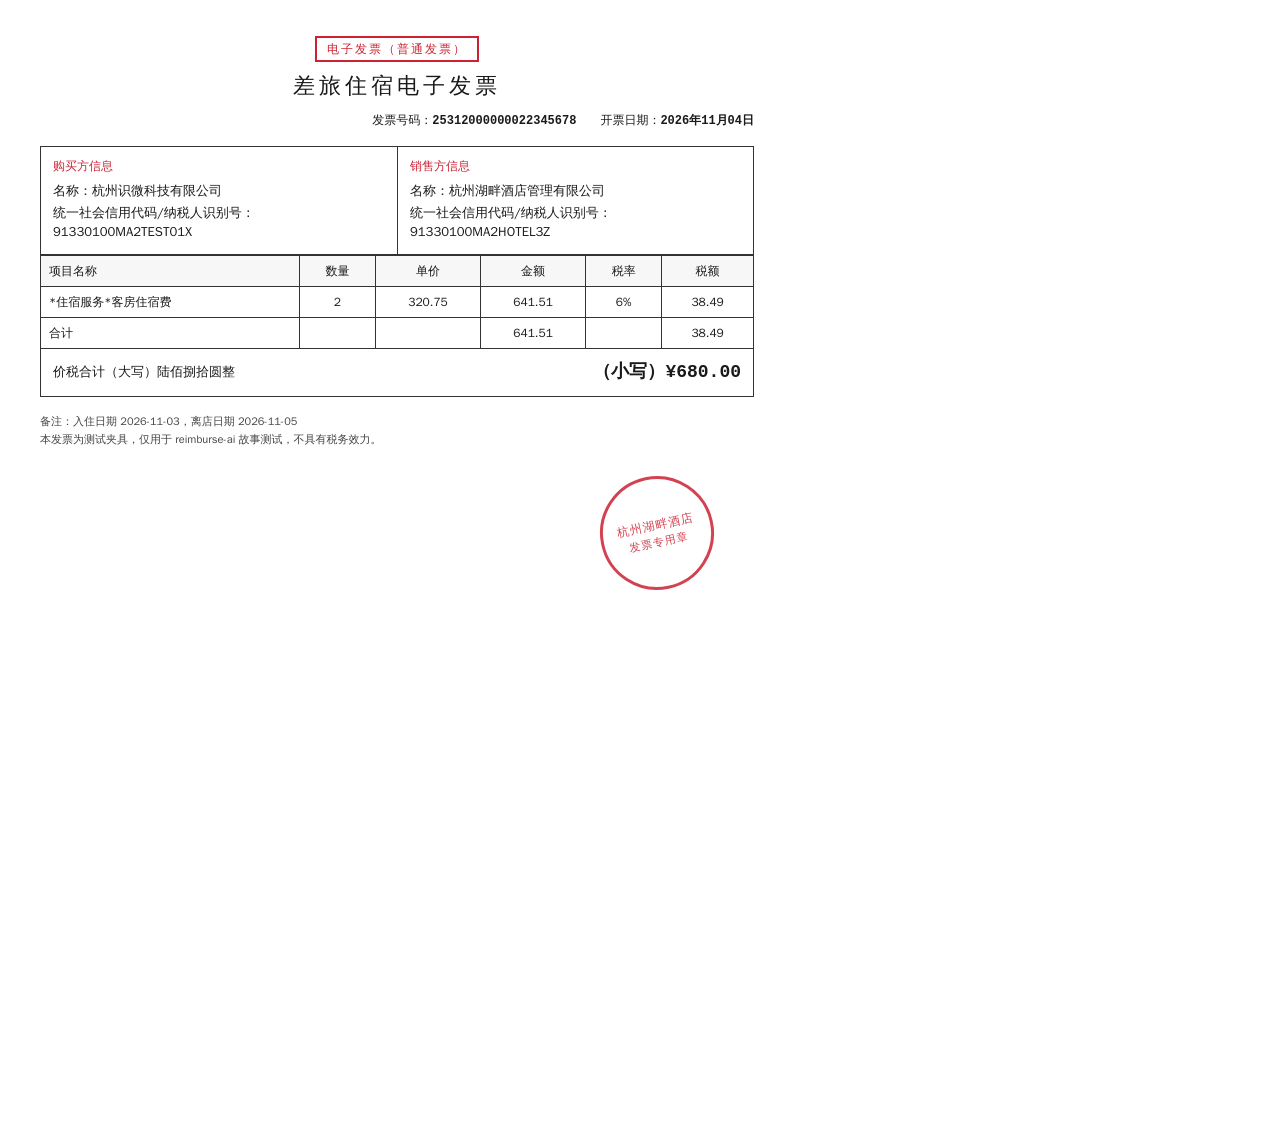
<file: tests/fixtures/invoices/hotel.html>
<!DOCTYPE html>
<html lang="zh-CN">
<head>
  <meta charset="utf-8">
  <title>差旅住宿电子发票</title>
  <link rel="stylesheet" href="invoices.css">
</head>
<body class="invoice">
  <div class="header">
    <div class="badge">电子发票（普通发票）</div>
    <h1>差旅住宿电子发票</h1>
  </div>
  <div class="meta">
    <div>发票号码：<b>25312000000022345678</b></div>
    <div>开票日期：<b>2026年11月04日</b></div>
  </div>
  <div class="parties">
    <div class="party">
      <h2>购买方信息</h2>
      <p>名称：杭州识微科技有限公司</p>
      <p>统一社会信用代码/纳税人识别号：91330100MA2TEST01X</p>
    </div>
    <div class="party">
      <h2>销售方信息</h2>
      <p>名称：杭州湖畔酒店管理有限公司</p>
      <p>统一社会信用代码/纳税人识别号：91330100MA2HOTEL3Z</p>
    </div>
  </div>
  <table class="items">
    <thead>
      <tr>
        <th class="name">项目名称</th>
        <th>数量</th>
        <th>单价</th>
        <th>金额</th>
        <th>税率</th>
        <th>税额</th>
      </tr>
    </thead>
    <tbody>
      <tr>
        <td class="name">*住宿服务*客房住宿费</td>
        <td>2</td>
        <td>320.75</td>
        <td>641.51</td>
        <td>6%</td>
        <td>38.49</td>
      </tr>
    </tbody>
    <tfoot>
      <tr>
        <td class="name">合计</td>
        <td></td>
        <td></td>
        <td>641.51</td>
        <td></td>
        <td>38.49</td>
      </tr>
    </tfoot>
  </table>
  <div class="total">
    <div class="cap">价税合计（大写）陆佰捌拾圆整</div>
    <div class="num">（小写）¥680.00</div>
  </div>
  <div class="notes">
    <p>备注：入住日期 2026-11-03，离店日期 2026-11-05</p>
    <p>本发票为测试夹具，仅用于 reimburse-ai 故事测试，不具有税务效力。</p>
  </div>
  <div class="seal">
    <div class="stamp"><strong>杭州湖畔酒店</strong><span>发票专用章</span></div>
  </div>
</body>
</html>
</file>
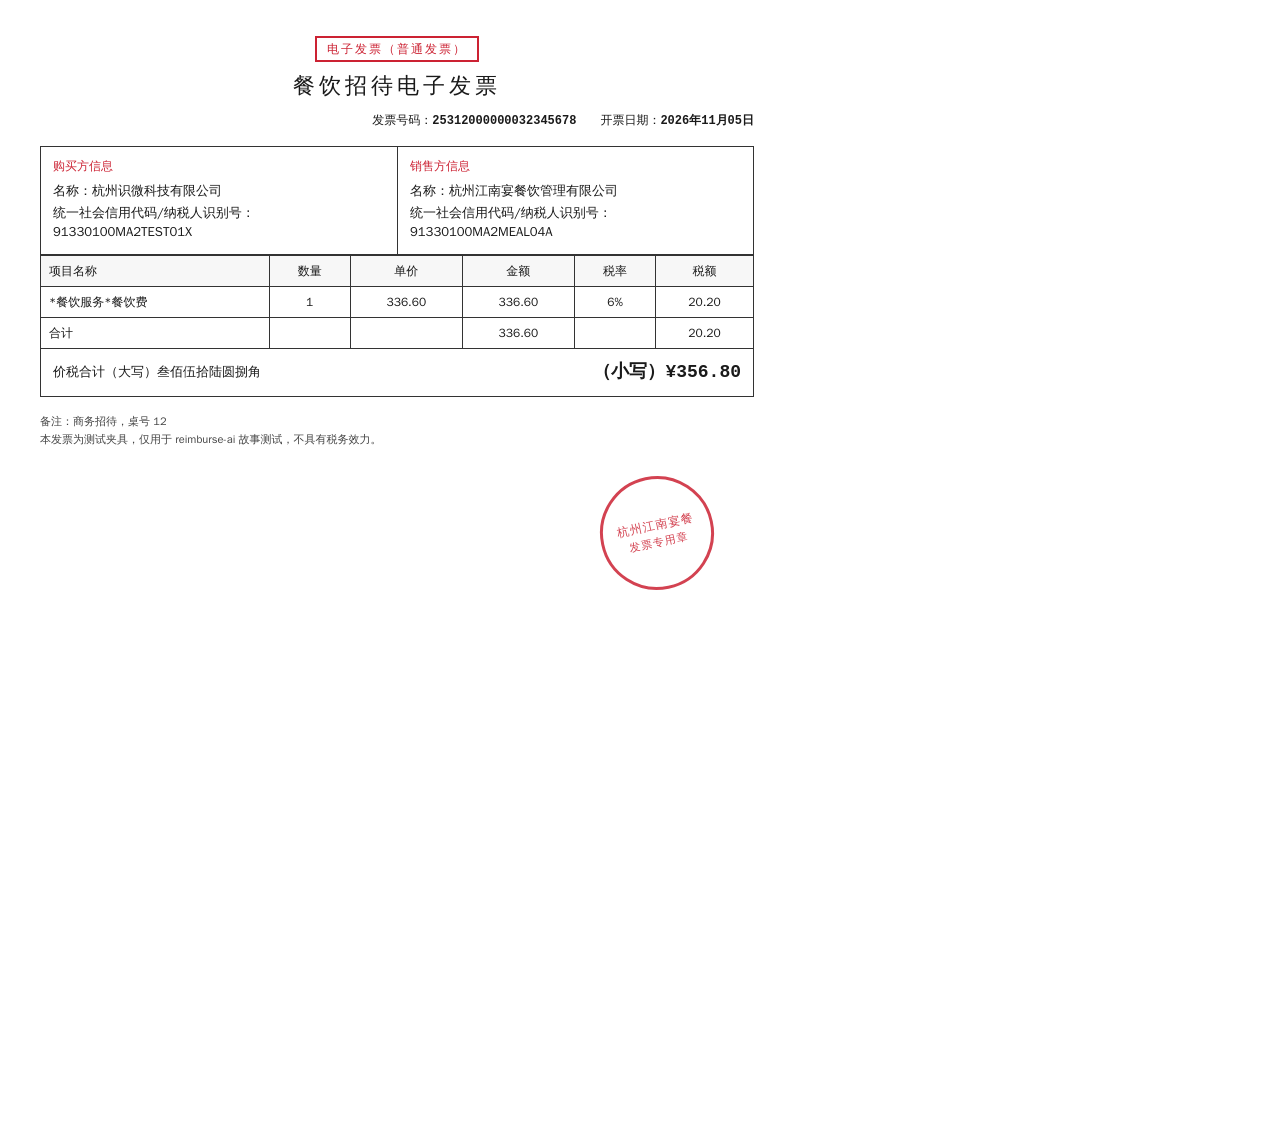
<file: tests/fixtures/invoices/meal.html>
<!DOCTYPE html>
<html lang="zh-CN">
<head>
  <meta charset="utf-8">
  <title>餐饮招待电子发票</title>
  <link rel="stylesheet" href="invoices.css">
</head>
<body class="invoice">
  <div class="header">
    <div class="badge">电子发票（普通发票）</div>
    <h1>餐饮招待电子发票</h1>
  </div>
  <div class="meta">
    <div>发票号码：<b>25312000000032345678</b></div>
    <div>开票日期：<b>2026年11月05日</b></div>
  </div>
  <div class="parties">
    <div class="party">
      <h2>购买方信息</h2>
      <p>名称：杭州识微科技有限公司</p>
      <p>统一社会信用代码/纳税人识别号：91330100MA2TEST01X</p>
    </div>
    <div class="party">
      <h2>销售方信息</h2>
      <p>名称：杭州江南宴餐饮管理有限公司</p>
      <p>统一社会信用代码/纳税人识别号：91330100MA2MEAL04A</p>
    </div>
  </div>
  <table class="items">
    <thead>
      <tr>
        <th class="name">项目名称</th>
        <th>数量</th>
        <th>单价</th>
        <th>金额</th>
        <th>税率</th>
        <th>税额</th>
      </tr>
    </thead>
    <tbody>
      <tr>
        <td class="name">*餐饮服务*餐饮费</td>
        <td>1</td>
        <td>336.60</td>
        <td>336.60</td>
        <td>6%</td>
        <td>20.20</td>
      </tr>
    </tbody>
    <tfoot>
      <tr>
        <td class="name">合计</td>
        <td></td>
        <td></td>
        <td>336.60</td>
        <td></td>
        <td>20.20</td>
      </tr>
    </tfoot>
  </table>
  <div class="total">
    <div class="cap">价税合计（大写）叁佰伍拾陆圆捌角</div>
    <div class="num">（小写）¥356.80</div>
  </div>
  <div class="notes">
    <p>备注：商务招待，桌号 12</p>
    <p>本发票为测试夹具，仅用于 reimburse-ai 故事测试，不具有税务效力。</p>
  </div>
  <div class="seal">
    <div class="stamp"><strong>杭州江南宴餐</strong><span>发票专用章</span></div>
  </div>
</body>
</html>
</file>
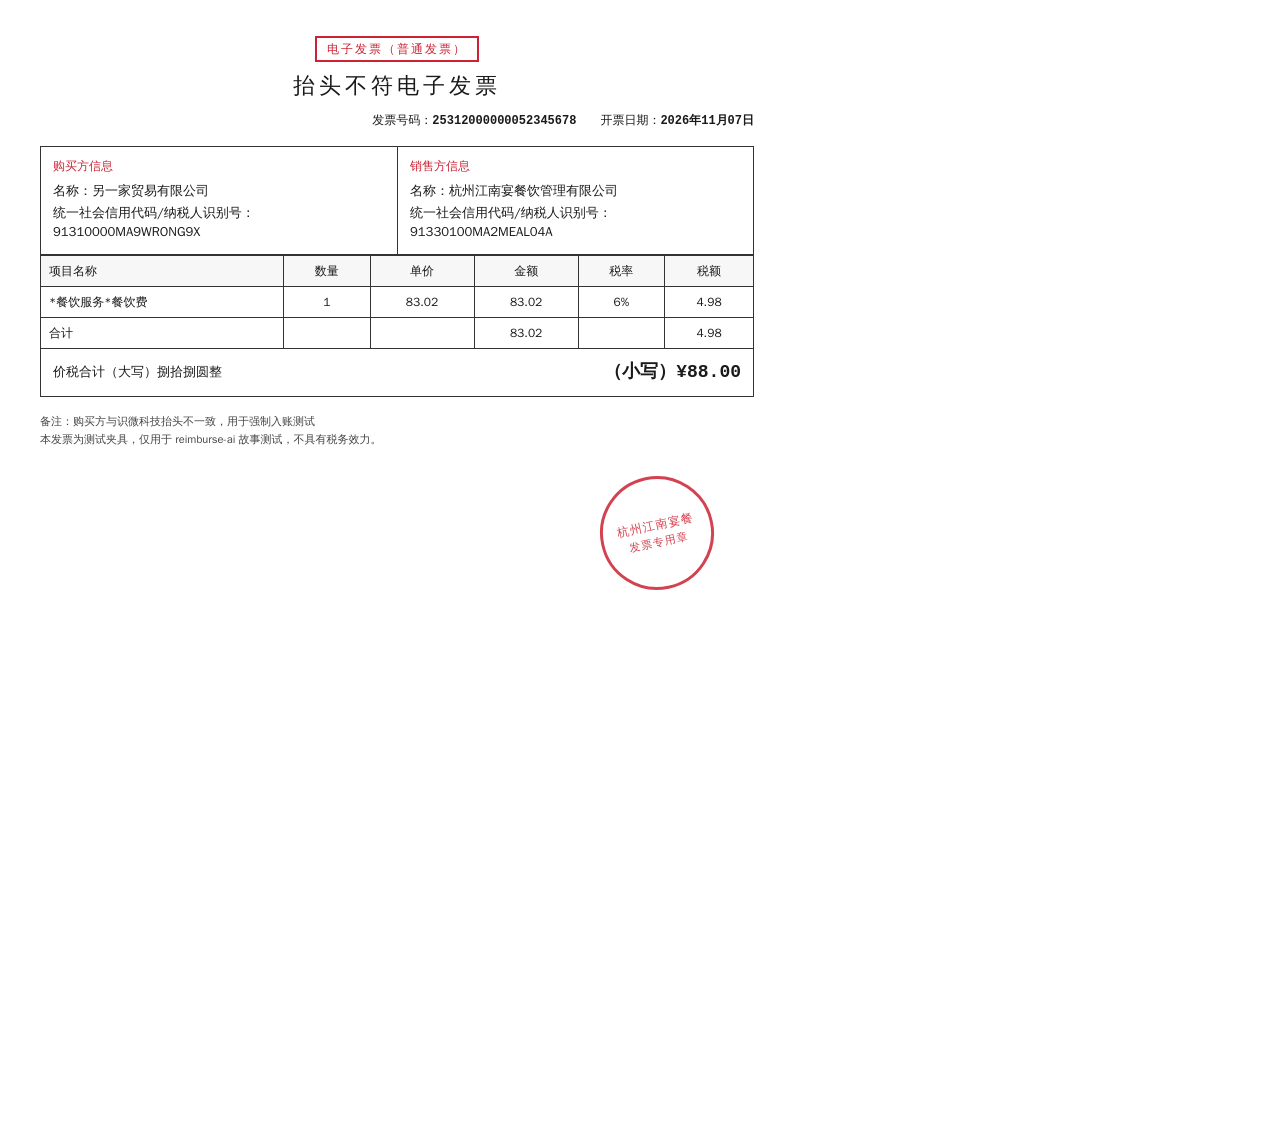
<file: tests/fixtures/invoices/mismatch.html>
<!DOCTYPE html>
<html lang="zh-CN">
<head>
  <meta charset="utf-8">
  <title>抬头不符电子发票</title>
  <link rel="stylesheet" href="invoices.css">
</head>
<body class="invoice">
  <div class="header">
    <div class="badge">电子发票（普通发票）</div>
    <h1>抬头不符电子发票</h1>
  </div>
  <div class="meta">
    <div>发票号码：<b>25312000000052345678</b></div>
    <div>开票日期：<b>2026年11月07日</b></div>
  </div>
  <div class="parties">
    <div class="party">
      <h2>购买方信息</h2>
      <p>名称：另一家贸易有限公司</p>
      <p>统一社会信用代码/纳税人识别号：91310000MA9WRONG9X</p>
    </div>
    <div class="party">
      <h2>销售方信息</h2>
      <p>名称：杭州江南宴餐饮管理有限公司</p>
      <p>统一社会信用代码/纳税人识别号：91330100MA2MEAL04A</p>
    </div>
  </div>
  <table class="items">
    <thead>
      <tr>
        <th class="name">项目名称</th>
        <th>数量</th>
        <th>单价</th>
        <th>金额</th>
        <th>税率</th>
        <th>税额</th>
      </tr>
    </thead>
    <tbody>
      <tr>
        <td class="name">*餐饮服务*餐饮费</td>
        <td>1</td>
        <td>83.02</td>
        <td>83.02</td>
        <td>6%</td>
        <td>4.98</td>
      </tr>
    </tbody>
    <tfoot>
      <tr>
        <td class="name">合计</td>
        <td></td>
        <td></td>
        <td>83.02</td>
        <td></td>
        <td>4.98</td>
      </tr>
    </tfoot>
  </table>
  <div class="total">
    <div class="cap">价税合计（大写）捌拾捌圆整</div>
    <div class="num">（小写）¥88.00</div>
  </div>
  <div class="notes">
    <p>备注：购买方与识微科技抬头不一致，用于强制入账测试</p>
    <p>本发票为测试夹具，仅用于 reimburse-ai 故事测试，不具有税务效力。</p>
  </div>
  <div class="seal">
    <div class="stamp"><strong>杭州江南宴餐</strong><span>发票专用章</span></div>
  </div>
</body>
</html>
</file>
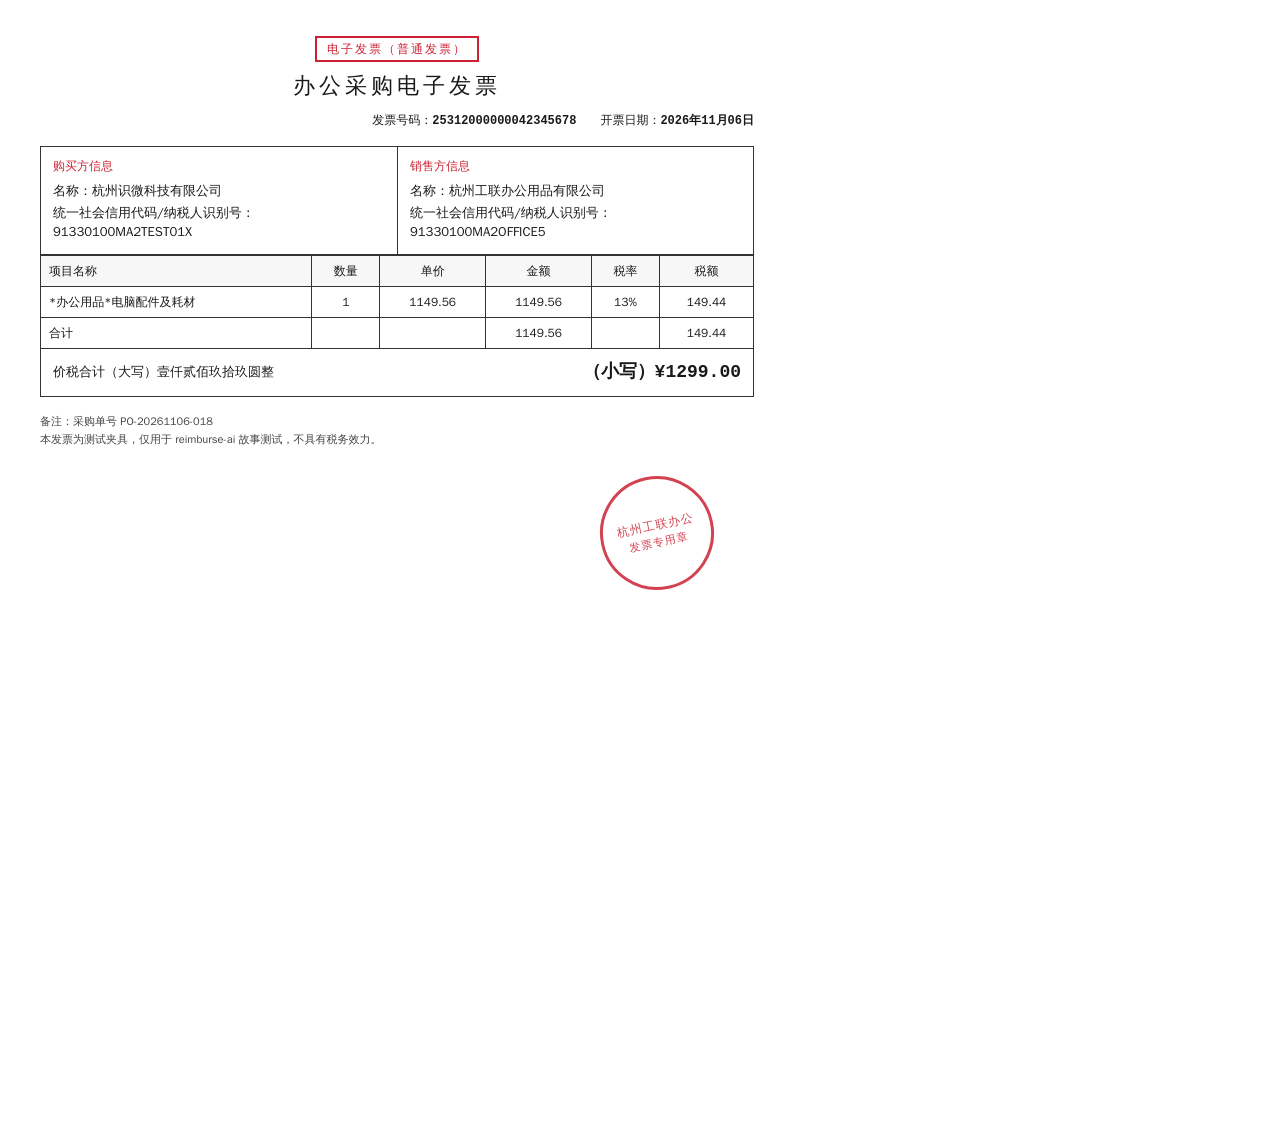
<file: tests/fixtures/invoices/office.html>
<!DOCTYPE html>
<html lang="zh-CN">
<head>
  <meta charset="utf-8">
  <title>办公采购电子发票</title>
  <link rel="stylesheet" href="invoices.css">
</head>
<body class="invoice">
  <div class="header">
    <div class="badge">电子发票（普通发票）</div>
    <h1>办公采购电子发票</h1>
  </div>
  <div class="meta">
    <div>发票号码：<b>25312000000042345678</b></div>
    <div>开票日期：<b>2026年11月06日</b></div>
  </div>
  <div class="parties">
    <div class="party">
      <h2>购买方信息</h2>
      <p>名称：杭州识微科技有限公司</p>
      <p>统一社会信用代码/纳税人识别号：91330100MA2TEST01X</p>
    </div>
    <div class="party">
      <h2>销售方信息</h2>
      <p>名称：杭州工联办公用品有限公司</p>
      <p>统一社会信用代码/纳税人识别号：91330100MA2OFFICE5</p>
    </div>
  </div>
  <table class="items">
    <thead>
      <tr>
        <th class="name">项目名称</th>
        <th>数量</th>
        <th>单价</th>
        <th>金额</th>
        <th>税率</th>
        <th>税额</th>
      </tr>
    </thead>
    <tbody>
      <tr>
        <td class="name">*办公用品*电脑配件及耗材</td>
        <td>1</td>
        <td>1149.56</td>
        <td>1149.56</td>
        <td>13%</td>
        <td>149.44</td>
      </tr>
    </tbody>
    <tfoot>
      <tr>
        <td class="name">合计</td>
        <td></td>
        <td></td>
        <td>1149.56</td>
        <td></td>
        <td>149.44</td>
      </tr>
    </tfoot>
  </table>
  <div class="total">
    <div class="cap">价税合计（大写）壹仟贰佰玖拾玖圆整</div>
    <div class="num">（小写）¥1299.00</div>
  </div>
  <div class="notes">
    <p>备注：采购单号 PO-20261106-018</p>
    <p>本发票为测试夹具，仅用于 reimburse-ai 故事测试，不具有税务效力。</p>
  </div>
  <div class="seal">
    <div class="stamp"><strong>杭州工联办公</strong><span>发票专用章</span></div>
  </div>
</body>
</html>
</file>
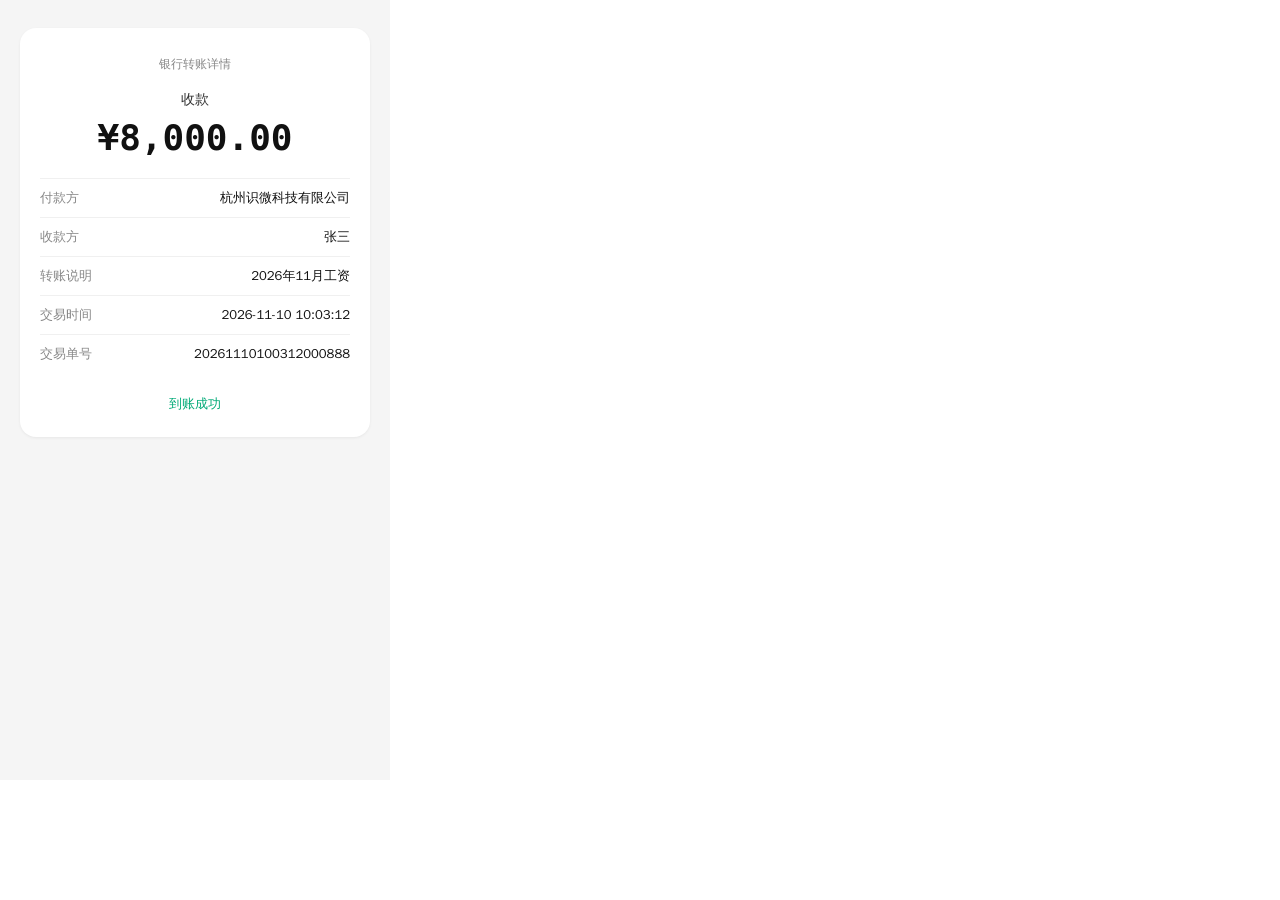
<file: tests/fixtures/invoices/payroll.html>
<!DOCTYPE html>
<html lang="zh-CN">
<head>
  <meta charset="utf-8">
  <title>工资到账截图</title>
  <link rel="stylesheet" href="invoices.css">
</head>
<body class="payroll">
  <div class="pay-card">
    <div class="app">银行转账详情</div>
    <div class="dir">收款</div>
    <div class="amount">¥8,000.00</div>
    <div class="pay-row"><span class="k">付款方</span><span class="v">杭州识微科技有限公司</span></div>
    <div class="pay-row"><span class="k">收款方</span><span class="v">张三</span></div>
    <div class="pay-row"><span class="k">转账说明</span><span class="v">2026年11月工资</span></div>
    <div class="pay-row"><span class="k">交易时间</span><span class="v">2026-11-10 10:03:12</span></div>
    <div class="pay-row"><span class="k">交易单号</span><span class="v">20261110100312000888</span></div>
    <div class="status">到账成功</div>
  </div>
</body>
</html>
</file>
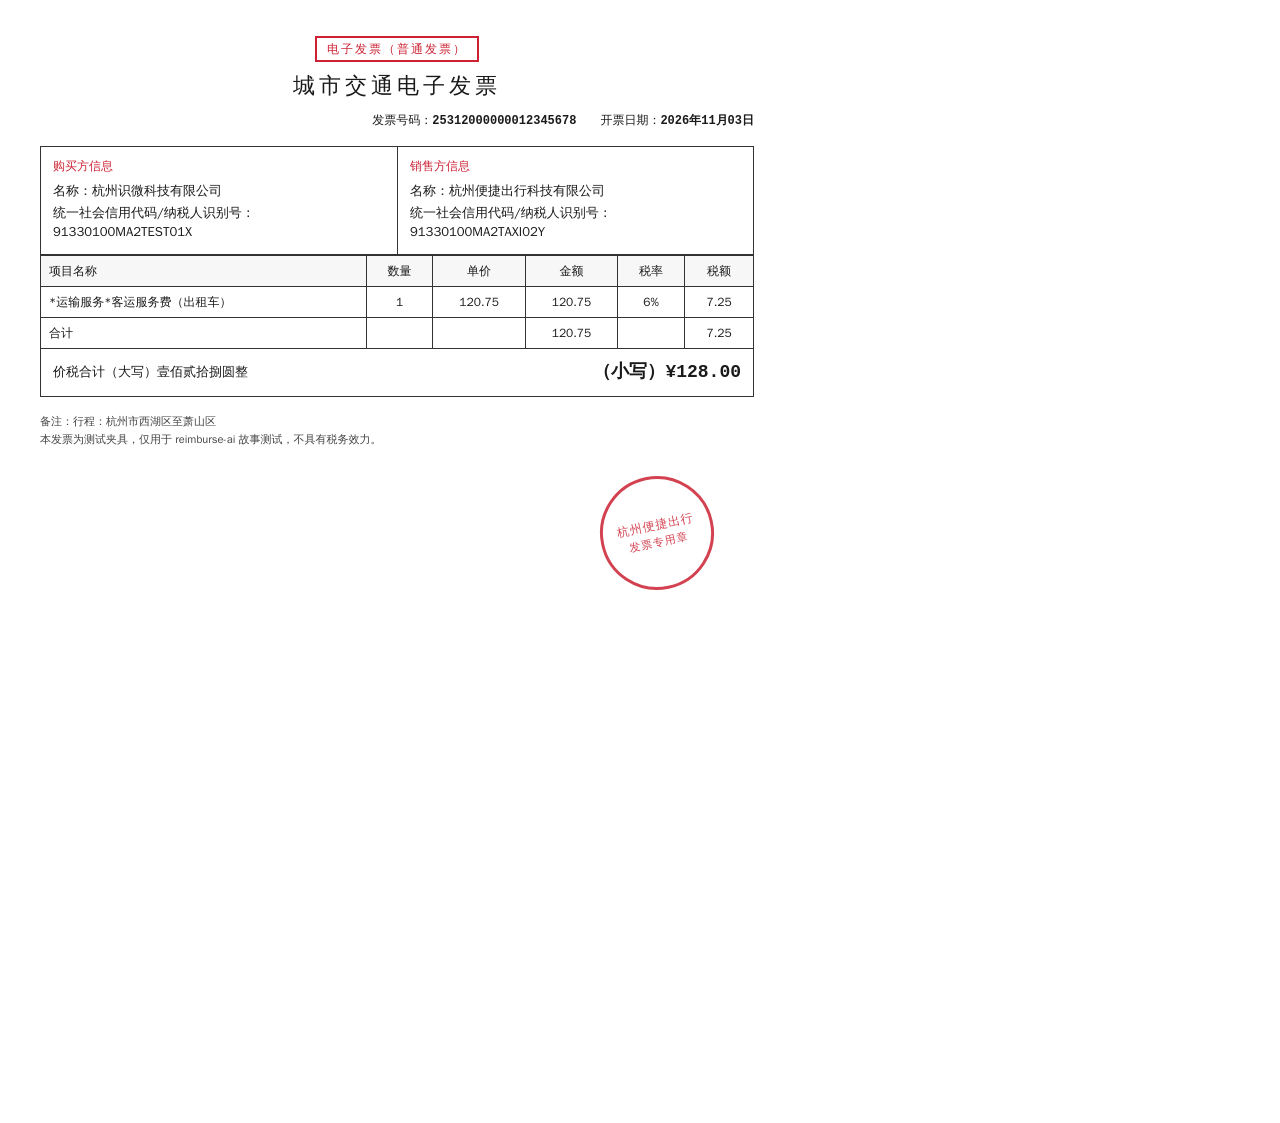
<file: tests/fixtures/invoices/taxi.html>
<!DOCTYPE html>
<html lang="zh-CN">
<head>
  <meta charset="utf-8">
  <title>城市交通电子发票</title>
  <link rel="stylesheet" href="invoices.css">
</head>
<body class="invoice">
  <div class="header">
    <div class="badge">电子发票（普通发票）</div>
    <h1>城市交通电子发票</h1>
  </div>
  <div class="meta">
    <div>发票号码：<b>25312000000012345678</b></div>
    <div>开票日期：<b>2026年11月03日</b></div>
  </div>
  <div class="parties">
    <div class="party">
      <h2>购买方信息</h2>
      <p>名称：杭州识微科技有限公司</p>
      <p>统一社会信用代码/纳税人识别号：91330100MA2TEST01X</p>
    </div>
    <div class="party">
      <h2>销售方信息</h2>
      <p>名称：杭州便捷出行科技有限公司</p>
      <p>统一社会信用代码/纳税人识别号：91330100MA2TAXI02Y</p>
    </div>
  </div>
  <table class="items">
    <thead>
      <tr>
        <th class="name">项目名称</th>
        <th>数量</th>
        <th>单价</th>
        <th>金额</th>
        <th>税率</th>
        <th>税额</th>
      </tr>
    </thead>
    <tbody>
      <tr>
        <td class="name">*运输服务*客运服务费（出租车）</td>
        <td>1</td>
        <td>120.75</td>
        <td>120.75</td>
        <td>6%</td>
        <td>7.25</td>
      </tr>
    </tbody>
    <tfoot>
      <tr>
        <td class="name">合计</td>
        <td></td>
        <td></td>
        <td>120.75</td>
        <td></td>
        <td>7.25</td>
      </tr>
    </tfoot>
  </table>
  <div class="total">
    <div class="cap">价税合计（大写）壹佰贰拾捌圆整</div>
    <div class="num">（小写）¥128.00</div>
  </div>
  <div class="notes">
    <p>备注：行程：杭州市西湖区至萧山区</p>
    <p>本发票为测试夹具，仅用于 reimburse-ai 故事测试，不具有税务效力。</p>
  </div>
  <div class="seal">
    <div class="stamp"><strong>杭州便捷出行</strong><span>发票专用章</span></div>
  </div>
</body>
</html>
</file>
<file: tests/fixtures/invoices/invoices.css>
html, body {
  margin: 0;
  padding: 0;
  background: #fff;
}
body.invoice {
  width: 794px;
  min-height: 1123px;
  box-sizing: border-box;
  padding: 36px 40px 40px;
  font-family: "Noto Sans CJK SC", "Noto Sans SC", "Source Han Sans SC", "WenQuanYi Zen Hei", "Microsoft YaHei", sans-serif;
  color: #1a1a1a;
  font-size: 13px;
  line-height: 1.5;
}
.header {
  text-align: center;
  margin-bottom: 8px;
}
.badge {
  display: inline-block;
  border: 2px solid #c23;
  color: #c23;
  font-size: 12px;
  letter-spacing: 2px;
  padding: 2px 10px;
  margin-bottom: 8px;
}
h1 {
  margin: 0 0 6px;
  font-size: 22px;
  font-weight: 700;
  letter-spacing: 4px;
}
.meta {
  display: flex;
  justify-content: flex-end;
  gap: 24px;
  font-size: 12px;
  margin: 4px 0 16px;
}
.meta b { font-weight: 600; font-family: ui-monospace, SFMono-Regular, Menlo, Consolas, monospace; }
.parties {
  display: grid;
  grid-template-columns: 1fr 1fr;
  border: 1px solid #333;
  margin-bottom: 0;
}
.party { padding: 10px 12px; }
.party + .party { border-left: 1px solid #333; }
.party h2 {
  margin: 0 0 6px;
  font-size: 12px;
  color: #c23;
  font-weight: 700;
}
.party p { margin: 0 0 2px; }
table.items {
  width: 100%;
  border-collapse: collapse;
  border: 1px solid #333;
  border-top: 0;
  font-size: 12px;
}
table.items th, table.items td {
  border: 1px solid #333;
  padding: 6px 8px;
  text-align: center;
}
table.items th { background: #f7f7f7; font-weight: 600; }
table.items td.name, table.items th.name { text-align: left; }
table.items tfoot td { font-weight: 600; }
.total {
  border: 1px solid #333;
  border-top: 0;
  padding: 10px 12px;
  display: flex;
  justify-content: space-between;
  align-items: center;
}
.total .cap { font-size: 13px; }
.total .num { font-size: 18px; font-weight: 700; font-family: ui-monospace, SFMono-Regular, Menlo, Consolas, monospace; }
.notes { margin-top: 16px; font-size: 11px; color: #444; }
.notes p { margin: 0 0 2px; }
.seal {
  position: relative;
  margin-top: 28px;
  display: flex;
  justify-content: flex-end;
  padding-right: 40px;
}
.stamp {
  width: 108px;
  height: 108px;
  border: 3px solid #c23;
  border-radius: 50%;
  color: #c23;
  display: flex;
  flex-direction: column;
  align-items: center;
  justify-content: center;
  text-align: center;
  font-size: 11px;
  letter-spacing: 1px;
  transform: rotate(-12deg);
  opacity: 0.85;
}
.stamp strong { font-size: 12px; letter-spacing: 1px; }
body.payroll {
  width: 390px;
  min-height: 780px;
  box-sizing: border-box;
  padding: 28px 20px 36px;
  font-family: "Noto Sans CJK SC", "Noto Sans SC", "Source Han Sans SC", "WenQuanYi Zen Hei", "Microsoft YaHei", sans-serif;
  color: #111;
  background: #f5f5f5;
}
.pay-card {
  background: #fff;
  border-radius: 16px;
  padding: 28px 20px 24px;
  box-shadow: 0 1px 3px rgba(0,0,0,0.06);
}
.pay-card .app { font-size: 12px; color: #888; text-align: center; margin-bottom: 18px; }
.pay-card .dir { font-size: 14px; text-align: center; color: #333; }
.pay-card .amount {
  font-size: 36px;
  font-weight: 700;
  text-align: center;
  margin: 8px 0 20px;
  font-family: ui-monospace, SFMono-Regular, Menlo, Consolas, monospace;
}
.pay-row {
  display: flex;
  justify-content: space-between;
  padding: 10px 0;
  border-top: 1px solid #f0f0f0;
  font-size: 13px;
}
.pay-row .k { color: #888; }
.pay-row .v { color: #111; text-align: right; max-width: 220px; }
.status {
  margin-top: 22px;
  text-align: center;
  color: #0a7;
  font-size: 13px;
  font-weight: 600;
}
</file>
